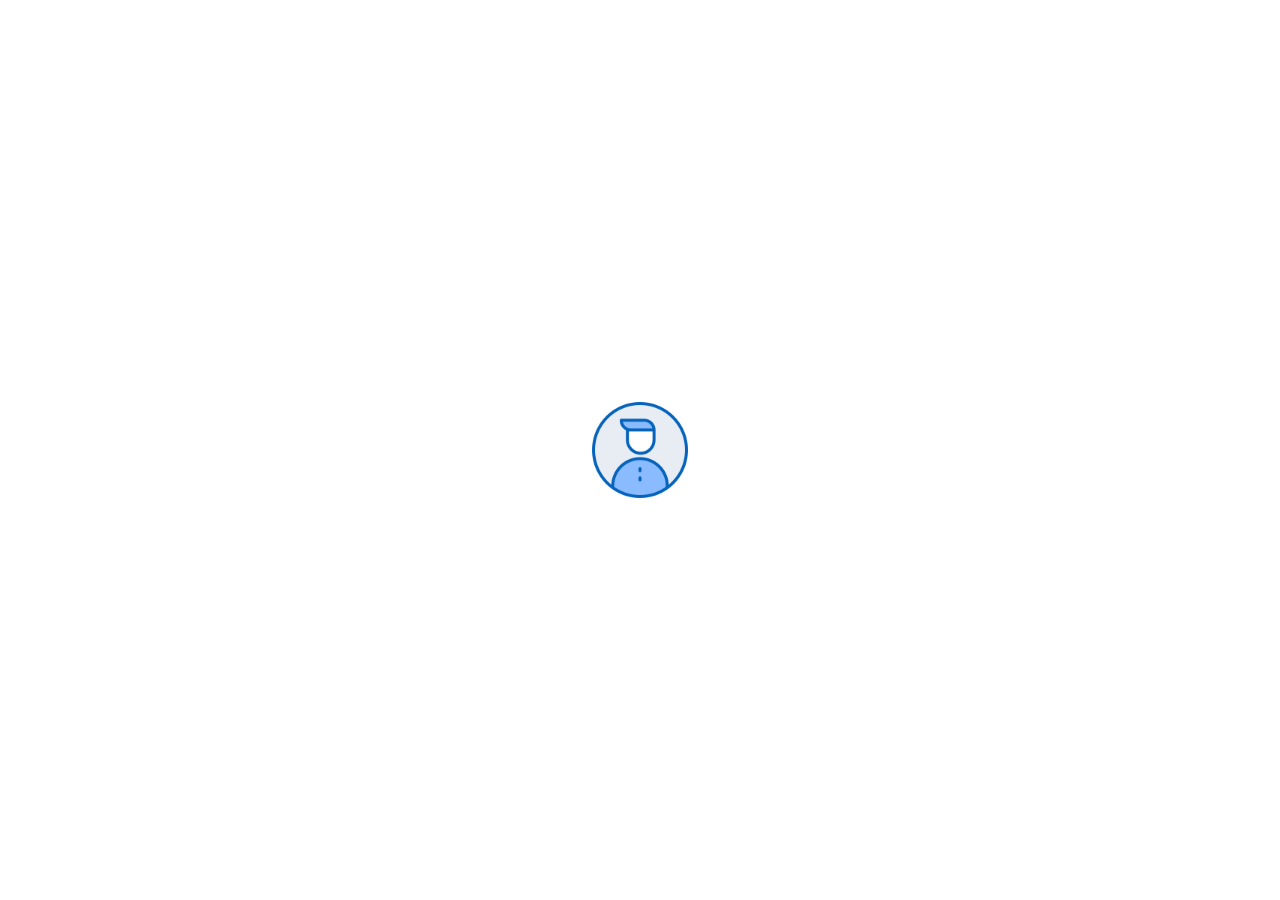
<file: index.html>
<!DOCTYPE html>
<html lang="en">
<head>
    <meta charset="UTF-8">
    <meta name="viewport" content="width=device-width, initial-scale=1.0">
    <link href="assets/img/favicon.png" rel="icon">
    <link href="assets/img/apple-touch-icon.png" rel="apple-touch-icon">
    <title>Ashutosh Bhattarai</title>
    <style>
        body, html {
            margin: 0;
            padding: 0;
            font-family: 'Poppins', sans-serif;
            background-color: #ffffff;
            height: 100%;
            overflow-x: hidden;
        }

        /* Intro Heartbeat and Expanding Circle Animation */
        .intro {
            display: flex;
            justify-content: center;
            align-items: center;
            background-color: #ffffff;
            color: white;
            height: 100vh;
            width: 100%;
            position: fixed;
            top: 0;
            left: 0;
            z-index: 100;
            font-size: 48px;
            opacity: 1;
            animation: fadeOut 1s 3s forwards;
        }

        .intro .heart {
            z-index: 101;
            animation: heartbeat 1s ease-in-out infinite;
            position: relative;
            width: 96px;
            height: 96px;
        }

        .intro .heart img {
            width: 100%;
            height: 100%;
            object-fit: contain;
        }

        @keyframes heartbeat {
            0%, 100% {
                transform: scale(0.8);
            }
            25% {
                transform: scale(1.3);
            }
            60% {
                transform: scale(1);
            }
            80% {
                transform: scale(1.3);
            }
        }

        @keyframes fadeOut {
            to {
                opacity: 0;
                visibility: hidden;
            }
        }

        .circle {
            position: absolute;
            border: 4px solid #0563bb;
            border-radius: 50%;
            animation: expandWobble 6s ease-in-out forwards;
            transform-origin: center;
            opacity: 1;
        }

        .circle:first-child {
            width: 96px;
            height: 96px;
            animation-delay: 0s;
        }

        .circle:last-child {
            width: 80px;
            height: 80px;
            animation-delay: 0.5s;
        }

        @keyframes expandWobble {
            0% {
                transform: scale(1);
                opacity: 1;
            }
            25% {
                transform: scale(10) rotate(3deg);
                opacity: 0.9;
            }
            50% {
                transform: scale(25) rotate(-3deg);
                opacity: 0.7;
            }
            75% {
                transform: scale(40) rotate(2deg);
                opacity: 0.5;
            }
            100% {
                transform: scale(55) rotate(0deg);
                opacity: 0;
            }
        }
    </style>
</head>
<body>

    <!-- Intro Section with Heartbeat and Expanding Circle -->
    <div class="intro">
        <div class="heart"><img src="assets/img/profile.png"></div>
        <div class="circle"></div>
        <div class="circle"></div>
    </div>

    <script>
        // Redirect to home.html after the animation is done
        setTimeout(() => {
            window.location.href = 'home.html';
        }, 5000); // Redirect after 5 seconds (match with the animation duration)
    </script>
</body>
</html>
</file>
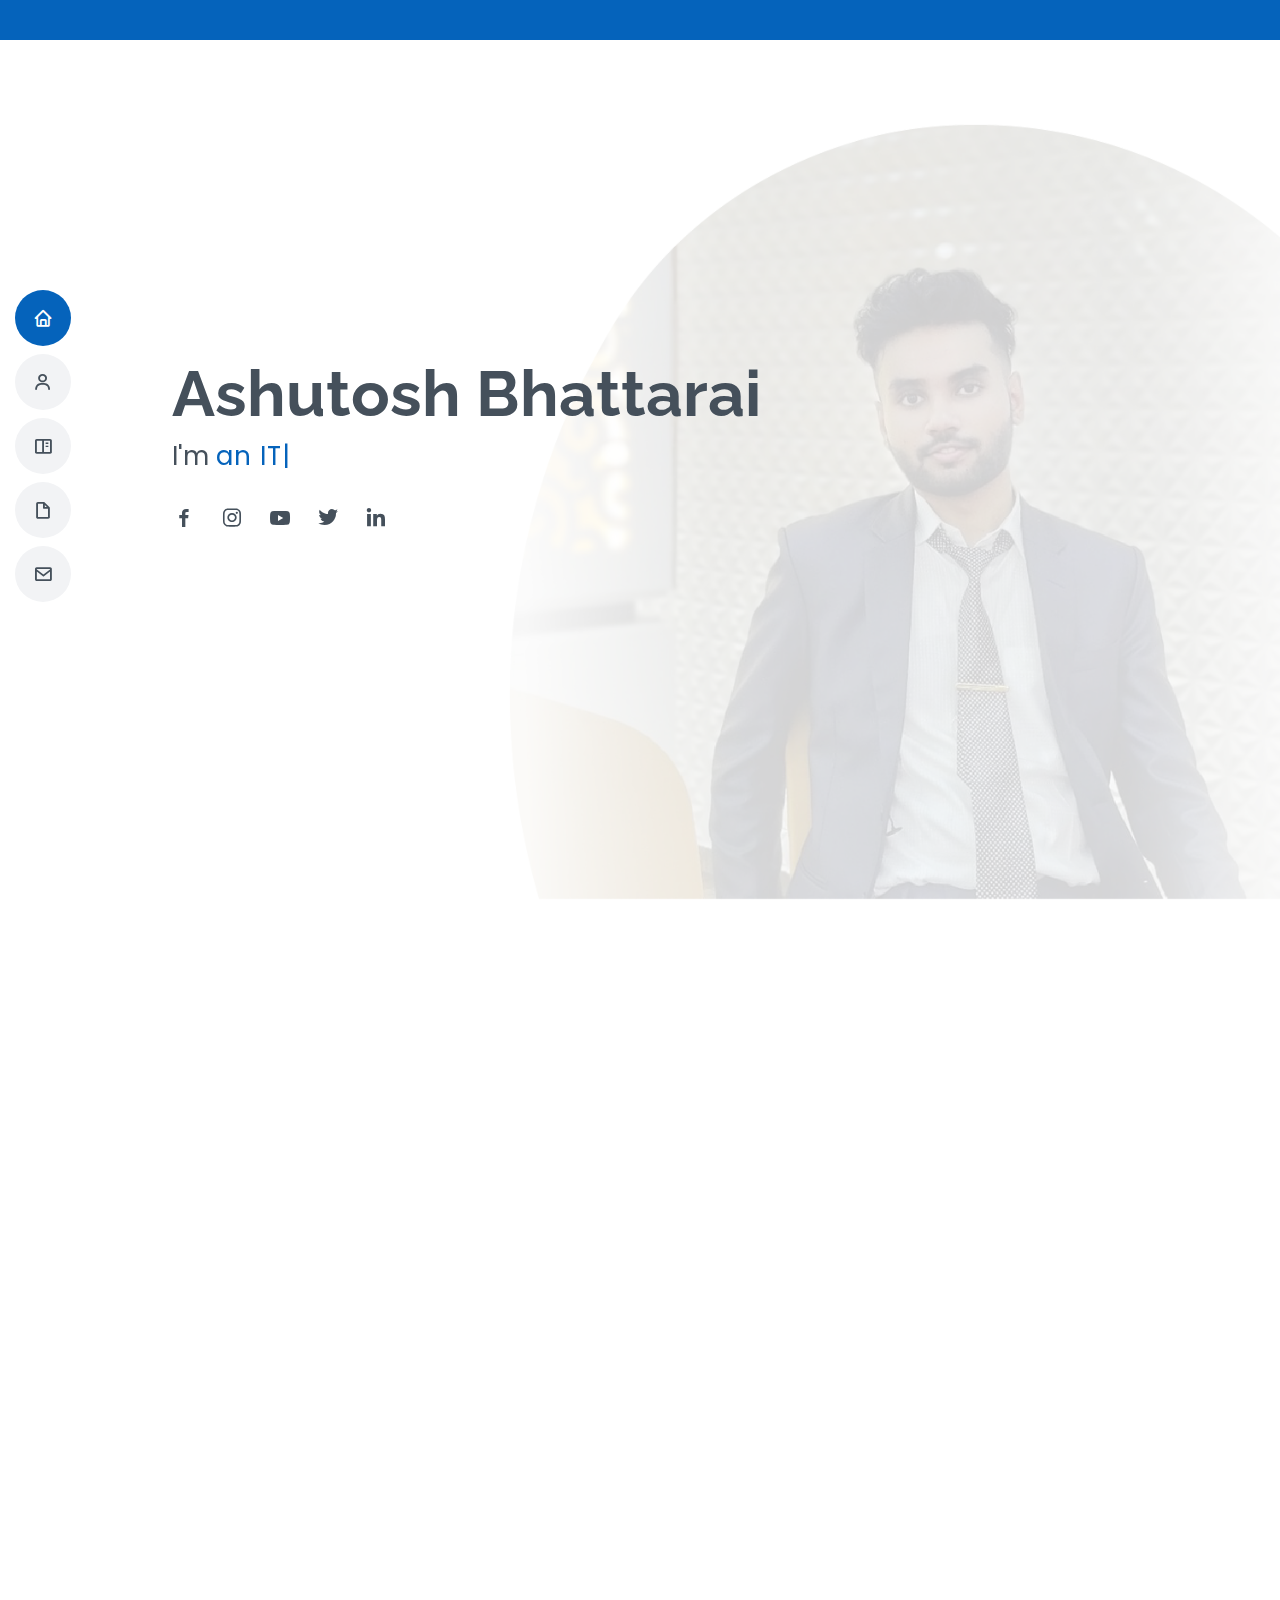
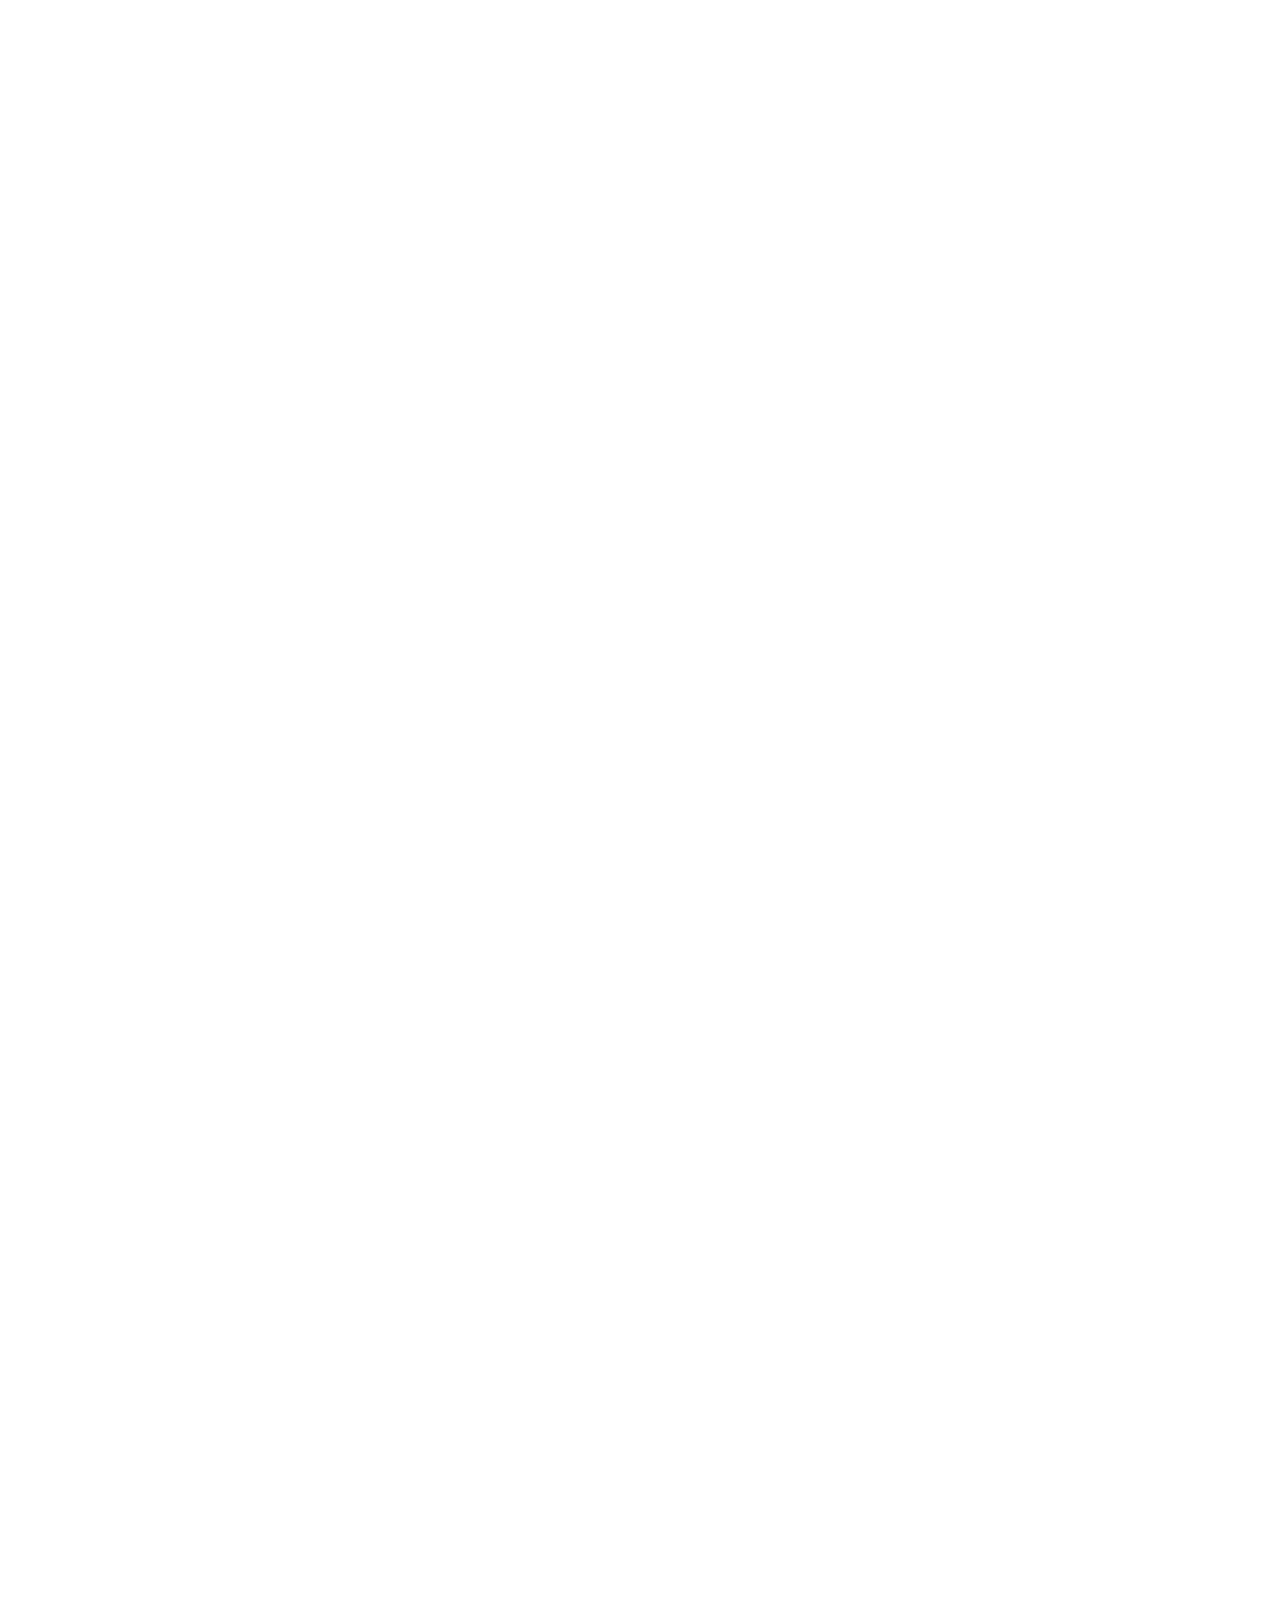
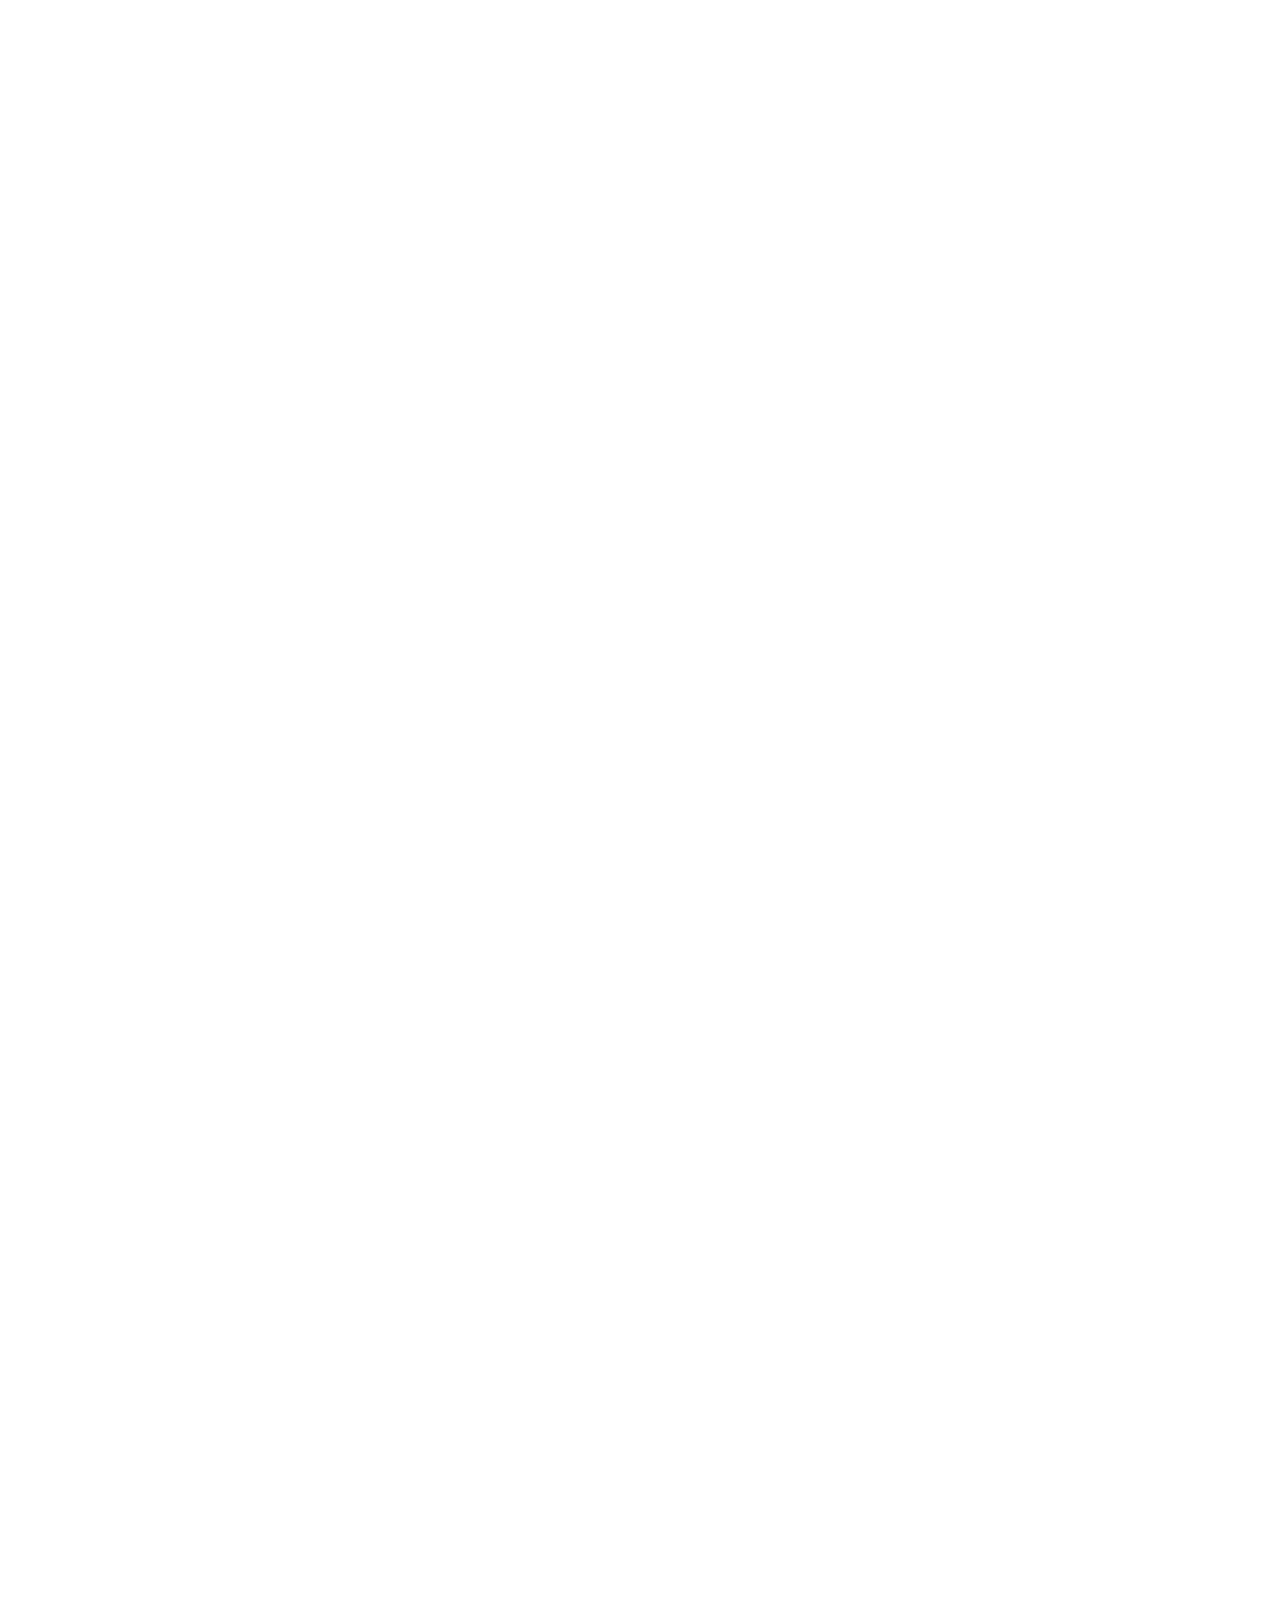
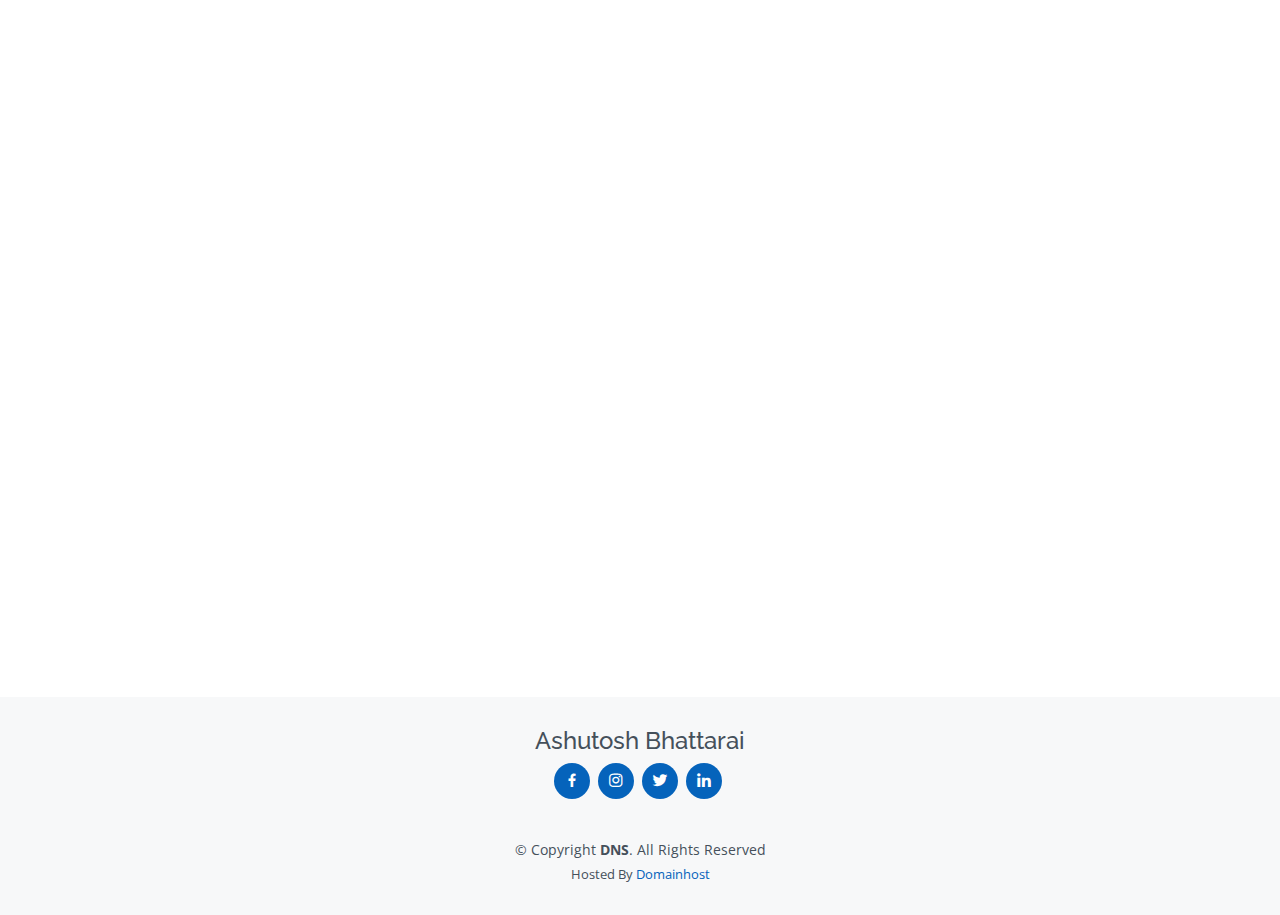
<file: home.html>
<!DOCTYPE html>
<html lang="en">

<head>

  <meta charset="utf-8">
  <meta content="width=device-width, initial-scale=1.0" name="viewport">

  <title>Portfolio</title>
  <meta content="" name="description">
  <meta content="" name="keywords">

  <!-- Favicons -->
  <link href="assets/img/favicon.png" rel="icon">
  <link href="assets/img/apple-touch-icon.png" rel="apple-touch-icon">

  <!-- Google Fonts -->
  <link href="https://fonts.googleapis.com/css?family=Open+Sans:300,300i,400,400i,600,600i,700,700i|Raleway:300,300i,400,400i,500,500i,600,600i,700,700i|Poppins:300,300i,400,400i,500,500i,600,600i,700,700i" rel="stylesheet">

  <!-- Vendor CSS Files -->
  <link href="assets/vendor/aos/aos.css" rel="stylesheet">
  <link href="assets/vendor/bootstrap/css/bootstrap.min.css" rel="stylesheet">
  <link href="assets/vendor/bootstrap-icons/bootstrap-icons.css" rel="stylesheet">
  <link href="assets/vendor/boxicons/css/boxicons.min.css" rel="stylesheet">
  <link href="assets/vendor/glightbox/css/glightbox.min.css" rel="stylesheet">
  <link href="assets/vendor/swiper/swiper-bundle.min.css" rel="stylesheet">

  <!-- Template Main CSS File -->
  <link href="assets/css/style.css" rel="stylesheet">

  <!-- =======================================================
  * Template Name: MyResume
  * Template URL: https://bootstrapmade.com/free-html-bootstrap-template-my-resume/
  * Updated: Mar 17 2024 with Bootstrap v5.3.3
  * Author: BootstrapMade.com
  * License: https://bootstrapmade.com/license/
  ======================================================== -->
</head>
<body>
<div style="height: 40px; background-color: #0563bb; position: fixed; top: 0; left: 0; right: 0; z-index: 1000;">
<div id="fade-text" style="position: fixed; left: 10px; top: 15px; font-size: 8px; color: #ffffff; transition: opacity 1s;"></div>
</div>

  <!-- ======= Mobile nav toggle button ======= -->
  <!-- <button type="button" class="mobile-nav-toggle d-xl-none"><i class="bi bi-list mobile-nav-toggle"></i></button> -->
  <i class="bi bi-list mobile-nav-toggle d-lg-none" style="color: #0563bb;"></i>

<script>
    const navToggle = document.querySelector('.mobile-nav-toggle');

    window.addEventListener('scroll', function() {
        navToggle.style.transform = `rotate(${window.scrollY / 10}deg)`;
    });

    navToggle.addEventListener('click', function() {
        navToggle.style.transform = 'rotate(0deg)';
    });
</script>

  <!-- ======= Header ======= -->
  <header id="header" class="d-flex flex-column justify-content-center">

    <nav id="navbar" class="navbar nav-menu">
      <ul>
        <li><a href="#hero" class="nav-link scrollto active"><i class="bx bx-home"></i> <span>Home</span></a></li>
        <li><a href="#about" class="nav-link scrollto"><i class="bx bx-user"></i> <span>About</span></a></li>
        <li><a href="#portfolio" class="nav-link scrollto"><i class="bx bx-book-content"></i> <span>Portfolio</span></a></li>
        <li><a href="#resume" class="nav-link scrollto"><i class="bx bx-file-blank"></i> <span>Resume</span></a></li>
        <li><a href="#contact" class="nav-link scrollto"><i class="bx bx-envelope"></i> <span>Contact</span></a></li>
      </ul>
    </nav><!-- .nav-menu -->
    </header><!-- End Header -->

  <!-- ======= Hero Section ======= -->
  <section id="hero" class="d-flex flex-column justify-content-center">
    <div class="container" data-aos="zoom-in" data-aos-delay="100">
      <h1>Ashutosh Bhattarai</h1>
      <p>I'm <span class="typed" data-typed-items="an IT Graduate, a Frontend developer, an Interactive Media Designer"></span></p>
      <div class="social-links">
        <a href="#" class="facebook"><i class="bx bxl-facebook"></i></a>
        <a href="#" class="instagram"><i class="bx bxl-instagram"></i></a>
        <a href="#" class="youtube"><i class="bx bxl-youtube"></i></a>
        <a href="#" class="twitter"><i class="bx bxl-twitter"></i></a>
        <a href="#" class="linkedin"><i class="bx bxl-linkedin"></i></a>
        
      </div>
    </div>
 </section><!-- End Hero -->

  <main id="main">

    <!-- ======= About Section ======= -->
    <section id="about" class="about">
      <div class="container" data-aos="fade-up">

        <div class="section-title">
          <h2>About</h2>
 <div align=centre>
            <h3> Design | Front End | UI/UX </h3>
           
          <p align=justify style="max-width: 700px; margin: 0 auto;">I am Ashutosh, an Interactive Multimedia/Web Designer specializing in Frontend development, UI/UX and Graphic Design. I’m passionate about blending Multimedia and Web Technologies with my AudioVisual expertise to craft seamless and intuitive digital solutions that leave a lasting impact. With a strong foundation in IT, I approach each project with both technical precision and a creative mindset, ensuring every experience is not only functional but engaging.</p>
          <br><br><div align=center><button style="background-color: #0563bb; color: white; border: none; padding: 5px 10px; font-size: 14px; font-weight: 600; border-radius: 10px; display: flex; align-items: center; gap: 8px; cursor: pointer; transition: all 0.3s ease; box-shadow: 0 4px 8px rgba(0, 0, 0, 0.1); text-decoration: none;" 
        onmouseover="this.style.backgroundColor='#0674e5'; this.style.boxShadow='0 6px 12px rgba(0, 0, 0, 0.15)';" 
        onmouseout="this.style.backgroundColor='#0563bb'; this.style.boxShadow='0 4px 8px rgba(0, 0, 0, 0.1)';" 
        onclick="window.location.href='skills.html';">
    Skills │ Tech Stack
    <i class="bi bi-arrow-right-circle" style="font-size: 20px; font-weight: bold;"></i>
</button>
</div>
              </div>
              </div>
    </section><!-- End About Section -->

    <!-- ======= Portfolio Section ======= -->
    <section id="portfolio" class="portfolio section-bg">
      <div class="container" data-aos="fade-up">

        <div class="section-title">
          <h2>Portfolio</h2>
<div style="display: inline-block; padding: 2px; border: 2px solid #1e3a8a; border-radius: 10px; background-color: white; font-size: 12px; text-align: center; width: auto; max-width: 100%; box-sizing: border-box; line-height: 1.4;">
    <a href="#portfolio" style="display: inline-block; padding: 2px 6px; text-decoration: none; color: #000000; border-right: 2px solid #1e3a8a; border-radius: 10px 0 0 10px; transition: background-color 0.3s ease, transform 0.3s ease, color 0.3s ease; white-space: nowrap; line-height: 1.4;"
       onmouseover="this.style.backgroundColor='#1e3a8a'; this.style.color='#ffffff'; this.querySelector('i').style.color='#ffffff'; this.style.transform='scale(1.05)';" 
       onmouseout="this.style.backgroundColor='white'; this.style.color='#000000'; this.querySelector('i').style.color='#3a6eb1'; this.style.transform='scale(1)';">
        <i class="bx bx-plus" style="color: #3a6eb1; font-size: 17px; vertical-align: middle;"></i>&nbsp; Expands The Project &nbsp;
    </a>
    <a href="portfolio-details.html" style="display: inline-block; padding: 2px 6px; text-decoration: none; color: #000000; border-radius: 0 10px 10px 0; transition: background-color 0.3s ease, transform 0.3s ease, color 0.3s ease; white-space: nowrap; line-height: 1.4;"
       onmouseover="this.style.backgroundColor='#1e3a8a'; this.style.color='#ffffff'; this.querySelector('i').style.color='#ffffff'; this.style.transform='scale(1.05)';" 
       onmouseout="this.style.backgroundColor='white'; this.style.color='#000000'; this.querySelector('i').style.color='#3a6eb1'; this.style.transform='scale(1)';">
        <i class="bx bx-link" style="color: #3a6eb1; font-size: 17px; vertical-align: middle;"></i>&nbsp; Open Design Process
    </a>
</div>
</div>

      <div class="row">
  <div class="col-lg-12 d-flex justify-content-center" data-aos="fade-up" data-aos-delay="100">
    <ul id="portfolio-flters">
      <li data-filter="*" class="filter-active">All</li>
      <li data-filter=".filter-app">Logos</li>
      <li data-filter=".filter-card">Flyers</li>
      <li data-filter=".filter-web">Brand</li>
    </ul>
  </div>
</div>

<div class="row portfolio-container" data-aos="fade-up" data-aos-delay="200">

  <div class="col-lg-4 col-md-6 portfolio-item filter-app">
    <div class="portfolio-wrap">
      <img src="assets/img/portfolio/portfolio-1.jpg" class="img-fluid" alt="">
      <div class="portfolio-info">
        <h4>Himalayan Horizon</h4>
        <p>Logo</p>
        <div class="portfolio-links">
          <a href="assets/img/portfolio/portfolio-1.jpg" data-gallery="portfolioGallery" class="portfolio-lightbox" title="A visually captive logo for Himalayan Horizon "><i class="bx bx-plus"></i></a>
          <a href="portfolio-details.html?id=1" class="portfolio-details-lightbox" data-glightbox="type: external" title="Portfolio Details"><i class="bx bx-link"></i></a>
        </div>
      </div>
    </div>
  </div>

  <div class="col-lg-4 col-md-6 portfolio-item filter-web">
    <div class="portfolio-wrap">
      <img src="assets/img/portfolio/portfolio-2.jpg" class="img-fluid" alt="">
      <div class="portfolio-info">
        <h4>WSPG Identity</h4>
        <p>Cover</p>
        <div class="portfolio-links">
          <a href="assets/img/portfolio/portfolio-2.jpg" data-gallery="portfolioGallery" class="portfolio-lightbox" title="Official Identity Cover for WSPG"><i class="bx bx-plus"></i></a>
          <a href="portfolio-details.html?id=2" class="portfolio-details-lightbox" data-glightbox="type: external" title="Portfolio Details"><i class="bx bx-link"></i></a>
        </div>
      </div>
    </div>
  </div>

  <div class="col-lg-4 col-md-6 portfolio-item filter-app">
    <div class="portfolio-wrap">
      <img src="assets/img/portfolio/portfolio-3.png" class="img-fluid" alt="">
      <div class="portfolio-info">
        <h4>WSPG Tote Bag</h4>
        <p>Brand Identity</p>
        <div class="portfolio-links">
          <a href="assets/img/portfolio/portfolio-3.png" data-gallery="portfolioGallery" class="portfolio-lightbox" title="Tote Branding"><i class="bx bx-plus"></i></a>
          <a href="portfolio-details.html?id=3" class="portfolio-details-lightbox" data-glightbox="type: external" title="Portfolio Details"><i class="bx bx-link"></i></a>
        </div>
      </div>
    </div>
  </div>

  <div class="col-lg-4 col-md-6 portfolio-item filter-card">
    <div class="portfolio-wrap">
      <img src="assets/img/portfolio/portfolio-4.jpg" class="img-fluid" alt="">
      <div class="portfolio-info">
        <h4>Official Logo</h4>
        <p>WSPG</p>
        <div class="portfolio-links">
          <a href="assets/img/portfolio/portfolio-4.jpg" data-gallery="portfolioGallery" class="portfolio-lightbox" title="Digital rebuilding of WSPG Logo."><i class="bx bx-plus"></i></a>
          <a href="portfolio-details.html?id=4" class="portfolio-details-lightbox" data-glightbox="type: external" title="Portfolio Details"><i class="bx bx-link"></i></a>
        </div>
      </div>
    </div>
  </div>

  <div class="col-lg-4 col-md-6 portfolio-item filter-web">
    <div class="portfolio-wrap">
      <img src="assets/img/portfolio/portfolio-5.jpg" class="img-fluid" alt="">
      <div class="portfolio-info">
        <h4>General</h4>
        <p>3D Modeling</p>
        <div class="portfolio-links">
          <a href="assets/img/portfolio/portfolio-5.jpg" data-gallery="portfolioGallery" class="portfolio-lightbox" title="3D hardsurface modeling/texturing"><i class="bx bx-plus"></i></a>
          <a href="portfolio-details.html?id=5" class="portfolio-details-lightbox" data-glightbox="type: external" title="Portfolio Details"><i class="bx bx-link"></i></a>
        </div>
      </div>
    </div>
  </div>

  <div class="col-lg-4 col-md-6 portfolio-item filter-app">
    <div class="portfolio-wrap">
      <img src="assets/img/portfolio/portfolio-6.jpg" class="img-fluid" alt="">
      <div class="portfolio-info">
        <h4>Visual Identity Sample</h4>
        <p>Puja Samagri Retail</p>
        <div class="portfolio-links">
          <a href="assets/img/portfolio/portfolio-6.jpg" data-gallery="portfolioGallery" class="portfolio-lightbox" title="Visual Identity Sample for Puja Samagri retail shop"><i class="bx bx-plus"></i></a>
          <a href="portfolio-details.html?id=6" class="portfolio-details-lightbox" data-glightbox="type: external" title="Portfolio Details"><i class="bx bx-link"></i></a>
        </div>
      </div>
    </div>
  </div>

  <div class="col-lg-4 col-md-6 portfolio-item filter-card">
    <div class="portfolio-wrap">
      <img src="assets/img/portfolio/portfolio-7.jpg" class="img-fluid" alt="">
      <div class="portfolio-info">
        <h4>WSPG</h4>
        <p>T-shirt Print Design</p>
        <div class="portfolio-links">
          <a href="assets/img/portfolio/portfolio-7.jpg" data-gallery="portfolioGallery" class="portfolio-lightbox" title="White T-shirt with WSPG Branding"><i class="bx bx-plus"></i></a>
          <a href="portfolio-details.html" class="portfolio-details-lightbox" data-glightbox="type: external" title="Portfolio Details"><i class="bx bx-link"></i></a>
        </div>
      </div>
    </div>
  </div>

  <div class="col-lg-4 col-md-6 portfolio-item filter-card">
    <div class="portfolio-wrap">
      <img src="assets/img/portfolio/portfolio-8.jpg" class="img-fluid" alt="">
      <div class="portfolio-info">
        <h4>Herbals Sanepa</h4>
        <p>Brand Identity for Store</p>
        <div class="portfolio-links">
          <a href="assets/img/portfolio/portfolio-8.jpg" data-gallery="portfolioGallery" class="portfolio-lightbox" title="Brand Identity for a Herbal Products store"><i class="bx bx-plus"></i></a>
          <a href="portfolio-details.html" class="portfolio-details-lightbox" data-glightbox="type: external" title="Portfolio Details"><i class="bx bx-link"></i></a>
        </div>
      </div>
    </div>
  </div>

  <div class="col-lg-4 col-md-6 portfolio-item filter-web">
    <div class="portfolio-wrap">
      <img src="assets/img/portfolio/portfolio-9.jpg" class="img-fluid" alt="">
      <div class="portfolio-info">
        <h4>Hamro Fancy store</h4>
        <p>Logo Printed Design Sample</p>
        <div class="portfolio-links">
          <a href="assets/img/portfolio/portfolio-9.jpg" data-gallery="portfolioGallery" class="portfolio-lightbox" title="Minimalistic logo mockup for a clothing store."><i class="bx bx-plus"></i></a>
          <a href="portfolio-details.html" class="portfolio-details-lightbox" data-glightbox="type: external" title="Portfolio Details"><i class="bx bx-link"></i></a>
        </div>
      </div>
    </div>
  </div>

  <div class="col-lg-4 col-md-6 portfolio-item filter-web">
    <div class="portfolio-wrap">
      <img src="assets/img/portfolio/portfolio-10.jpg" class="img-fluid" alt="">
      <div class="portfolio-info">
        <h4>Herbal Sanepa</h4>
        <p>3D Logo Design</p>
        <div class="portfolio-links">
          <a href="assets/img/portfolio/portfolio-10.jpg" data-gallery="portfolioGallery" class="portfolio-lightbox" title="Visual Identity for herbal store"><i class="bx bx-plus"></i></a>
          <a href="portfolio-details.html" class="portfolio-details-lightbox" data-glightbox="type: external" title="Portfolio Details"><i class="bx bx-link"></i></a>
        </div>
      </div>
    </div>
  </div>

  <div class="col-lg-4 col-md-6 portfolio-item filter-web">
    <div class="portfolio-wrap">
      <img src="assets/img/portfolio/portfolio-11.jpg" class="img-fluid" alt="">
      <div class="portfolio-info">
        <h4>Visual Identity for food and logistics website</h4>
        <p>UI Frontend Design</p>
        <div class="portfolio-links">
          <a href="assets/img/portfolio/portfolio-11.jpg" data-gallery="portfolioGallery" class="portfolio-lightbox" title="Web and Visual Identity for food platform"><i class="bx bx-plus"></i></a>
          <a href="portfolio-details.html" class="portfolio-details-lightbox" data-glightbox="type: external" title="Portfolio Details"><i class="bx bx-link"></i></a>
        </div>
      </div>
    </div>
  </div>

  <div class="col-lg-4 col-md-6 portfolio-item filter-web">
    <div class="portfolio-wrap">
      <img src="assets/img/portfolio/portfolio-12.jpg" class="img-fluid" alt="">
      <div class="portfolio-info">
        <h4>Arunima Tea</h4>
        <p>3D Logo Visualization</p>
        <div class="portfolio-links">
          <a href="assets/img/portfolio/portfolio-12.jpg" data-gallery="portfolioGallery" class="portfolio-lightbox" title="3D Brand Identity Visualization "><i class="bx bx-plus"></i></a>
          <a href="portfolio-details.html" class="portfolio-details-lightbox" data-glightbox="type: external" title="Portfolio Details"><i class="bx bx-link"></i></a>
        </div>
      </div>
    </div>
  </div>

  <div class="col-lg-4 col-md-6 portfolio-item filter-web">
    <div class="portfolio-wrap">
      <img src="assets/img/portfolio/portfolio-13.png" class="img-fluid" alt="">
      <div class="portfolio-info">
        <h4>RockPolitics</h4>
        <p>Web Development</p>
        <div class="portfolio-links">
          <a href="assets/img/portfolio/portfolio-13.png" data-gallery="portfolioGallery" class="portfolio-lightbox" title="Fully furnished Responsive website development with CSS/NODEJS/HTML/ANGULAR"><i class="bx bx-plus"></i></a>
          <a href="portfolio-details.html" class="portfolio-details-lightbox" data-glightbox="type: external" title="Portfolio Details"><i class="bx bx-link"></i></a>
        </div>
      </div>
    </div>
  </div>

  <div class="col-lg-4 col-md-6 portfolio-item filter-web">
    <div class="portfolio-wrap">
      <img src="assets/img/portfolio/portfolio-14.jpg" class="img-fluid" alt="">
      <div class="portfolio-info">
        <h4>Work Website</h4>
        <p>Responsive Website development</p>
        <div class="portfolio-links">
          <a href="assets/img/portfolio/portfolio-14.jpg" data-gallery="portfolioGallery" class="portfolio-lightbox" title="Screen Capture of Responsive Personal Work website developed at TCMIT with utmost precision using CSS/JS/HTML/NODEJS/ANGULAR/.NET(dot)"><i class="bx bx-plus"></i></a>
          <a href="portfolio-details.html" class="portfolio-details-lightbox" data-glightbox="type: external" title="Portfolio Details"><i class="bx bx-link"></i></a>
        </div>
      </div>
    </div>
  </div>

  <div class="col-lg-4 col-md-6 portfolio-item filter-web">
    <div class="portfolio-wrap">
      <img src="assets/img/portfolio/portfolio-15.jpg" class="img-fluid" alt="">
      <div class="portfolio-info">
        <h4>Work Website Screen Capture</h4>
        <p>Frontend Web design</p>
        <div class="portfolio-links">
          <a href="assets/img/portfolio/portfolio-15.jpg" data-gallery="portfolioGallery" class="portfolio-lightbox" title="Responsive Personal Work Website TCMIT Project - CSS/JS/HTML/NODEJS/ANGULAR/.NET(dot)"><i class="bx bx-plus"></i></a>
          <a href="portfolio-details.html" class="portfolio-details-lightbox" data-glightbox="type: external" title="Portfolio Details"><i class="bx bx-link"></i></a>
        </div>
      </div>
    </div>
  </div>

 <div class="col-lg-4 col-md-6 portfolio-item filter-web">
    <div class="portfolio-wrap">
      <img src="assets/img/portfolio/portfolio-16.jpg" class="img-fluid" alt="">
      <div class="portfolio-info">
        <h4>Work Website Screen Capture</h4>
        <p>Frontend Web design</p>
        <div class="portfolio-links">
          <a href="assets/img/portfolio/portfolio-16.jpg" data-gallery="portfolioGallery" class="portfolio-lightbox" title="Responsive Personal Work Website TCMIT Project - CSS/JS/HTML/NODEJS/ANGULAR/.NET(dot)"><i class="bx bx-plus"></i></a>
          <a href="portfolio-details.html" class="portfolio-details-lightbox" data-glightbox="type: external" title="Portfolio Details"><i class="bx bx-link"></i></a>
        </div>
      </div>
    </div>
  </div>
  
</div>
</section><!-- End Portfolio Section -->

 <!-- ======= Resume Section ======= -->
    <section id="resume" class="resume">
      <div class="container" data-aos="fade-up">

        <div class="section-title">
          <h2>Resume</h2>
          </div>

        <div class="row">
          <div class="col-lg-6">
            <h3 class="resume-title">Education</h3>
            <div class="resume-item">
              <h4>Bachelors in Information Technology</h4>
              <h5>2019 - 2023</h5>
              <p><em>Lincoln University College<br>TCMIT Chabahil</em></p>
               </div>
            <div class="resume-item">
              <h4>+2 Science (NEB)</h4>
              <h5>2016-2018</h5>
              <p><em>Trinity International College<br>Dillibazar,Kathmandu</em></p>
            </div>
<div class="resume-item">
              <h4>SLC (NEB)</h4>
              <h5>2016</h5>
              <p><em>Occidental Public School<br>Anamnagar,Kathmandu</em></p>
            </div>
          </div>
          <div class="col-lg-6">
            <h3 class="resume-title">Professional Experience</h3>
            <div class="resume-item">
              <h4>Frontend/Website Design</h4>
              <h5>Early 2024 - 2024</h5>
              <p><em>The Counsellor Education Consultancy, Bagbazar</em></p>
              <ul>
                <li>Developed Logo and Website UI/UX</li>
                <li>Recommended branding guidelines</li>
                <li>Assisted in Ads, Content</li>
               </ul>
            </div>
            <div class="resume-item">
              <h4>Graphic Design /Frontend UI UX/(.net) Internship</h4>
              <h5>2022 - 2023</h5>
              <p><em>Texas Imaginology,Chabahil</em></p>
              <ul>
                <li>Developed logos infographics,and advertisements.</li>
                <li>Recommended and consulted with clients on the most appropriate graphic design</li>
                <li>Created multiple design presentations and proposals for clients.</li>
                <li>Managed 2 major projects or tasks at a given time while under pressure</li>
              </ul>
            </div>
            <div class="resume-item">
              <h4>Graphic Design specialist</h4>
              <h5>2019 - Early 2021 </h5>
              <p><em>WSPG,Gyaneshwor</em></p>
              <ul>
                <li>Lead in the design, development, and implementation of the graphic, layout, and production communication materials</li>
                <li>Supervise the assessment of all graphic materials in order to ensure quality and accuracy of the design</li>
                <li>Oversee the efficient use of production budget</li>
              </ul>
            </div>
          </div>
        </div>

      </div>
    </section><!-- End Resume Section -->

  <!-- ======= Contact Section ======= -->
    <section id="contact" class="contact">
      <div class="container" data-aos="fade-up">

        <div class="section-title">
          <h2>Contact</h2>
        </div>

        <div class="row mt-1">

          <div class="col-lg-4">
            <div class="info">
              <div class="address">
                <i class="bi bi-geo-alt"></i>
                <h4>Location:</h4>
                <p>Reliance Public School <br>Budhanilkantha 10, Kathmandu</p>
              </div>

              <div class="email">
                <i class="bi bi-envelope"></i>
                <h4>Email:</h4>
                <p>natsu.ashutosh@gmail.com</p>
              </div>

              <div class="phone">
                <i class="bi bi-phone"></i>
                <h4>Call:</h4>
                <p>+977-9860968188</p>
              </div>

            </div>

          </div>

         <div class="col-lg-8 mt-5 mt-lg-0">

            <form action="forms/contact.php" method="post" role="form" class="php-email-form">
              <div class="row">
                <div class="col-md-6 form-group">
                  <input type="text" name="name" class="form-control" id="name" placeholder="Your Name" required>
                </div>
                <div class="col-md-6 form-group mt-3 mt-md-0">
                  <input type="email" class="form-control" name="email" id="email" placeholder="Your Email" required>
                </div>
              </div>
              <div class="form-group mt-3">
                <input type="text" class="form-control" name="subject" id="subject" placeholder="Subject" required>
              </div>
              <div class="form-group mt-3">
                <textarea class="form-control" name="message" rows="5" placeholder="Message" required></textarea>
              </div>
              <div class="my-3">
                <div class="loading">Loading</div>
                <div class="error-message"></div>
                <div class="sent-message">Your message has been sent. Thank you!</div>
              </div>
              <div class="text-center"><button type="submit">Send Message</button></div>
            </form>

          </div>

        </div>

      </div>
    </section><!-- End Contact Section -->

  </main><!-- End #main -->

  <!-- ======= Footer ======= -->
  <footer id="footer">
    <div class="container">
      <h4>Ashutosh Bhattarai</h4>
      <div class="social-links">
        <a href="#" class="facebook"><i class="bx bxl-facebook"></i></a>
        <a href="#" class="instagram"><i class="bx bxl-instagram"></i></a>
        <a href="#" class="twitter"><i class="bx bxl-twitter"></i></a>
        <a href="#" class="linkedin"><i class="bx bxl-linkedin"></i></a>
      </div>
      <div class="copyright">
        &copy; Copyright <strong><span>DNS</span></strong>. All Rights Reserved
      </div>
      <div class="credits">
        Hosted By <a href="https://namecheap.com/">Domainhost</a>
      </div>
    </div>
  </footer><!-- End Footer -->

  <div id="preloader"></div>
  <a href="#" class="back-to-top d-flex align-items-center justify-content-center"><i class="bi bi-arrow-up-short"></i></a>

  <!-- Vendor JS Files -->
  <script src="assets/vendor/purecounter/purecounter_vanilla.js"></script>
  <script src="assets/vendor/aos/aos.js"></script>
  <script src="assets/vendor/bootstrap/js/bootstrap.bundle.min.js"></script>
  <script src="assets/vendor/glightbox/js/glightbox.min.js"></script>
  <script src="assets/vendor/isotope-layout/isotope.pkgd.min.js"></script>
  <script src="assets/vendor/swiper/swiper-bundle.min.js"></script>
  <script src="assets/vendor/typed.js/typed.umd.js"></script>
  <script src="assets/vendor/waypoints/noframework.waypoints.js"></script>
  <script src="assets/vendor/php-email-form/validate.js"></script>

  <!-- Template Main JS File -->
  <script src="assets/js/main.js"></script>
  <script src="assets/js/textfade.js"></script>
  <script src="assets/js/mlock.js"></script>
  

</body>

</html>
</file>
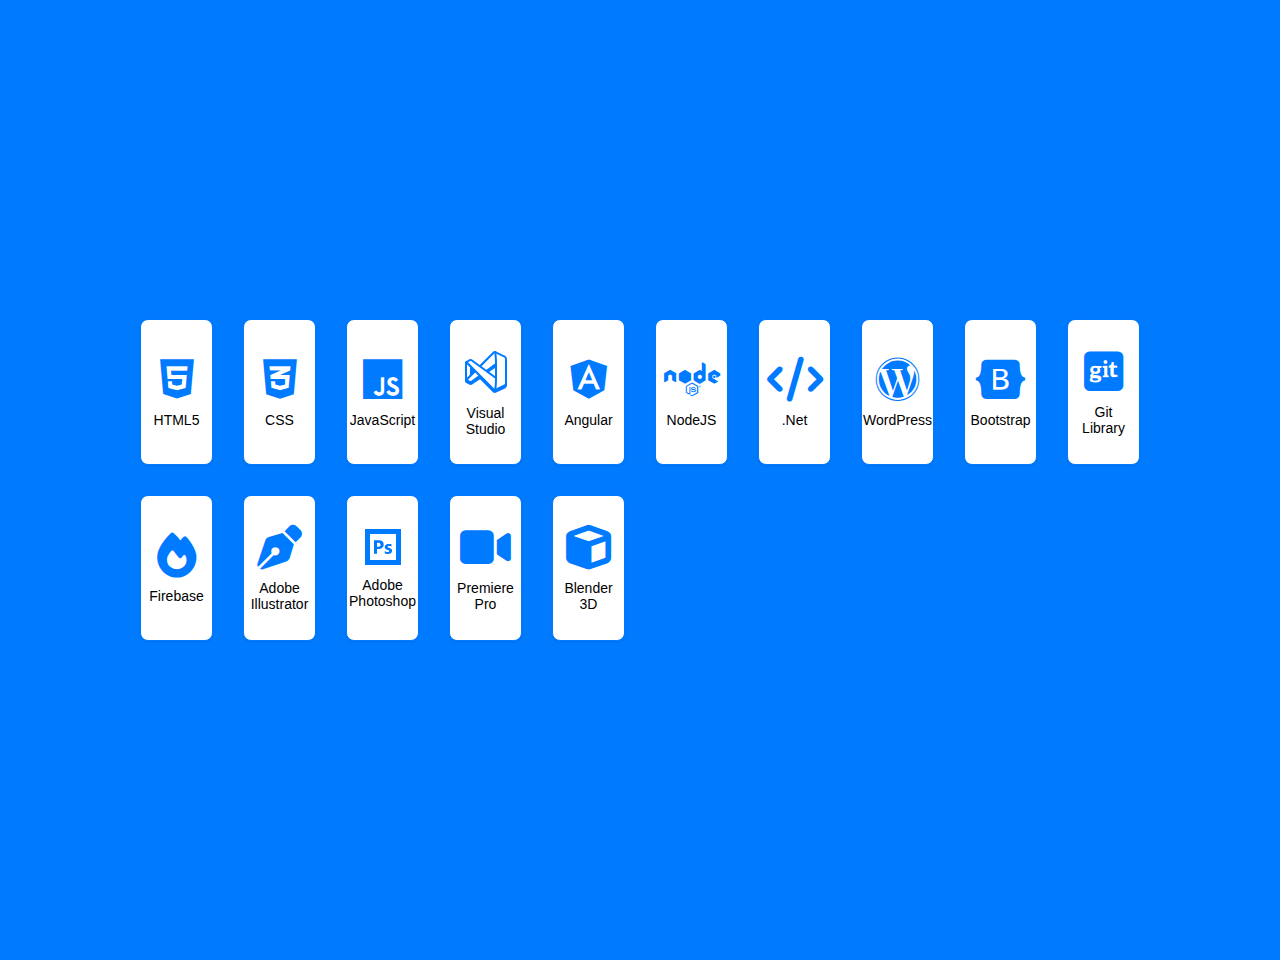
<file: skills.html>
<!DOCTYPE html>
<html lang="en">
<head>
  <meta charset="UTF-8">
  <meta name="viewport" content="width=device-width, initial-scale=1.0">
  <title>Skillset</title>

  <!-- Official Font Awesome CDN -->
  <link rel="stylesheet" href="https://cdnjs.cloudflare.com/ajax/libs/font-awesome/6.4.0/css/all.min.css">
  <style>
    body {
      font-family: -apple-system, BlinkMacSystemFont, 'Segoe UI', Roboto, Helvetica, Arial, sans-serif;
      background-color:#007aff;
      display: flex;
      justify-content: center;
      align-items: center;
      min-height: 100vh;
      margin: 30px;
      animation: fadeInTop 1.5s ease-out forwards;
    
    }

 @keyframes fadeInTop {
      0% {
        opacity: 0;
        transform: translateX(-20px);
      }
      100% {
        opacity: 1;
        transform: translateY(1px);
      }
    }

    ul {
      list-style: none;
      padding: 30px;
      display: grid;
      grid-template-columns: repeat(auto-fill, minmax(70px, 1fr));
      gap: 30px;
      max-width: 1000px;
      width: 100%;
      font-size: 14px;
    }
    li {
      display: flex;
      flex-direction: column;
      justify-content: center;
      align-items: center;
      padding: 20px;
      border: 1px solid #007aff;
      border-radius: 8px;
      background: #fff;
      box-shadow: 0 1px 2px rgba(0, 0, 0, 0.1);
      transition: all 0.4s ease-in-out;
      text-align: center;
      cursor: pointer;
      aspect-ratio: 1 / 2;
      box-sizing: border-box;
      user-select: none; /* Prevents text selection and typing cursor */
    }
    li span {
      margin-top: 10px;
    }
    li:hover, li:active { /* Hover effect now applies on mobile touch */
      background: #007aff;
      color: #fff;
      transform: translateY(-2px) scale(1.3); /* Restoring original scale value */
      box-shadow: 0 4px 8px rgba(0, 0, 0, 0.1);
    }
    .icon {
      color: #007aff;
      font-size: 45px;
      transition: color 0.5s, transform 0.5s;
    }
    li:hover .icon, li:active .icon {
      color: #fff;
      transform: scale(1.7); /* Restoring original icon scale value */
    }
  }
  </style>
</head>
<body>
  <ul>
    <li>
      <i class="fa-brands fa-html5 icon"></i>
      <span>HTML5</span>
    </li>
     <li>
      <i class="fa-brands fa-css3-alt icon"></i>
      <span>CSS</span>
    </li>
    <li>
      <i class="fa-brands fa-js icon"></i>
      <span>JavaScript</span>
    </li>
    <li>
     <img src=assets/img/vs.svg class="icon">
      <span>Visual Studio</span>
    </li>
    <li>
      <i class="fa-brands fa-angular icon"></i>
      <span>Angular</span>
    </li>
    <li>
    <i class="fa-brands fa-node icon"></i>
      <span>NodeJS</span>
    </li>
    <li>
      <i class="fa-solid fa-code icon"></i>
      <span>.Net</span>
    </li>
    <li>
      <i class="fa-brands fa-wordpress icon"></i>
      <span>WordPress</span>
    </li>
    <li>
      <i class="fa-brands fa-bootstrap icon"></i>
      <span>Bootstrap</span>
    </li>
    <li>
      <i class="fa-brands fa-square-git icon"></i>
      <span>Git Library</span>
    </li>
    <li>
      <i class="fa-solid fa-fire icon"></i>
      <span>Firebase</span>
    </li>
    <li>
      <i class="fa-solid fa-pen-nib icon"></i>
      <span>Adobe Illustrator</span>
    </li>
    <li>
      <img src=assets/img/aps.svg class="icon">
      <span>Adobe Photoshop</span>
    </li>
    <li>
      <i class="fa-solid fa-video icon"></i>
      <span>Premiere Pro</span>
    </li>
    <li>
      <i class="fa-solid fa-cube icon"></i>
      <span>Blender 3D</span>
    </li>
  </ul>
</body>
<script src=../assets/js/mlock.js></script>
</html>
</file>
<file: assets/css/style.css>
/**
* Template Name: MyResume
* Template URL: https://bootstrapmade.com/free-html-bootstrap-template-my-resume/
* Updated: Mar 17 2024 with Bootstrap v5.3.3
* Author: BootstrapMade.com
* License: https://bootstrapmade.com/license/
*/

/*--------------------------------------------------------------
# General
--------------------------------------------------------------*/
body {
  font-family: "Open Sans", sans-serif;
  color: #212529;
}

a {
  color: #0563bb;
  text-decoration: none;
}

a:hover {
  color: #067ded;
  text-decoration: none;
}

h1,
h2,
h3,
h4,
h5,
h6 {
  font-family: "Raleway", sans-serif;
 
    -webkit-user-select: none; /* For Safari and Chrome */
    -moz-user-select: none;    /* For Firefox */
    -ms-user-select: none;     /* For IE10+ */
     user-select: none;         /* Standard syntax */
}

/*--------------------------------------------------------------
# Back to top button
--------------------------------------------------------------*/
.back-to-top {
  position: fixed;
  visibility: hidden;
  opacity: 0;
  right: 15px;
  bottom: 15px;
  z-index: 996;
  background: #0563bb;
  width: 40px;
  height: 40px;
  border-radius: 50px;
  transition: all 0.4s;
}

.back-to-top i {
  font-size: 28px;
  color: #fff;
  line-height: 0;
}

.back-to-top:hover {
  background: #0678e3;
  color: #fff;
}

.back-to-top.active {
  visibility: visible;
  opacity: 1;
}

/*--------------------------------------------------------------
# Preloader
--------------------------------------------------------------*/
#preloader {
  position: fixed;
  top: 0;
  left: 0;
  right: 0;
  bottom: 0;
  z-index: 9999;
  overflow: hidden;
  background: #fff;
}

#preloader:before {
  content: "";
  position: fixed;
  top: calc(50% - 30px);
  left: calc(50% - 30px);
  border: 6px solid #0563bb;
  border-top-color: #fff;
  border-bottom-color: #fff;
  border-radius: 50%;
  width: 60px;
  height: 60px;
  animation: animate-preloader 1s linear infinite;
}

@keyframes animate-preloader {
  0% {
    transform: rotate(0deg);
  }

  100% {
    transform: rotate(360deg);
  }
}

/*--------------------------------------------------------------
# Disable aos animation delay on mobile devices
--------------------------------------------------------------*/
@media screen and (max-width: 768px) {
  [data-aos-delay] {
    transition-delay: 0s !important;
  }
}

/*--------------------------------------------------------------
# Header
--------------------------------------------------------------*/
#header {
  position: fixed;
  top: 0;
  left: 0;
  bottom: 0;
  z-index: 9997;
  transition: all 0.5s;
  padding: 15px;
  overflow-y: auto;
}

@media (max-width: 991px) {
  #header {
    width: 300px;
    background: #fff;
    border-right: 1px solid #e6e9ec;
    left: -300px;
  }
}

@media (min-width: 991px) {
  #main {
    margin-left: 100px;
  }
}

/*--------------------------------------------------------------
# Navigation Menu
--------------------------------------------------------------*/
/**
* Desktop Navigation 
*/
.nav-menu {
  padding: 0;
  display: block;
}

.nav-menu * {
  margin: 0;
  padding: 0;
  list-style: none;
}

.nav-menu>ul>li {
  position: relative;
  white-space: nowrap;
}

.nav-menu a,
.nav-menu a:focus {
  display: flex;
  align-items: center;
  color: #45505b;
  padding: 10px 18px;
  margin-bottom: 8px;
  transition: 0.3s;
  font-size: 15px;
  border-radius: 50px;
  background: #f2f3f5;
  height: 56px;
  width: 100%;
  overflow: hidden;
  transition: 0.3s;
}

.nav-menu a i,
.nav-menu a:focus i {
  font-size: 20px;
}

.nav-menu a span,
.nav-menu a:focus span {
  padding: 0 5px 0 7px;
  color: #45505b;
}

@media (min-width: 992px) {

  .nav-menu a,
  .nav-menu a:focus {
    width: 56px;
  }

  .nav-menu a span,
  .nav-menu a:focus span {
    display: none;
    color: #fff;
  }
}

.nav-menu a:hover,
.nav-menu .active,
.nav-menu .active:focus,
.nav-menu li:hover>a {
  color: #fff;
  background: #0563bb;
}

.nav-menu a:hover span,
.nav-menu .active span,
.nav-menu .active:focus span,
.nav-menu li:hover>a span {
  color: #fff;
}

.nav-menu a:hover,
.nav-menu li:hover>a {
  width: 100%;
  color: #fff;
}

.nav-menu a:hover span,
.nav-menu li:hover>a span {
  display: block;
}

/**
* Mobile Navigation 
*/
.mobile-nav-toggle {
  position: fixed;
  right: 10px;
  top: 10px;
  z-index: 9998;
  border: 0;
  background: white;
  font-size: 44px;
  transition: all 0.4s;
  outline: none !important;
  line-height: 0;
  cursor: pointer;
  border-radius: 50px;
  padding: 5px;
}

.mobile-nav-toggle i {
  color: #45505b;
}

.mobile-nav-active {
  overflow: hidden;
}

.mobile-nav-active #header {
  left: 0;
}

.mobile-nav-active .mobile-nav-toggle {
  color: #fff;
  background-color: #dde1e5;
}

/*--------------------------------------------------------------
# Hero Section
--------------------------------------------------------------*/
#hero {
  width: 100%;
  height: 100vh;
  background: url("../img/hero-bg.jpg") top right no-repeat;
  background-size: cover;
  position: relative;
}

@media (min-width: 992px) {
  #hero {
    padding-left: 160px;
  }
}

#hero:before {
  content: "";
  background: rgba(255, 255, 255, 0.8);
  position: absolute;
  bottom: 0;
  top: 0;
  left: 0;
  right: 0;
}

#hero h1 {
  margin: 0;
  font-size: 64px;
  font-weight: 700;
  line-height: 56px;
  color: #45505b;
}

#hero p {
  color: #45505b;
  margin: 15px 0 0 0;
  font-size: 26px;
  font-family: "Poppins", sans-serif;
}

#hero p span {
  color: #0563bb;
  letter-spacing: 1px;
}

#hero .social-links {
  margin-top: 30px;
}

#hero .social-links a {
  font-size: 24px;
  display: inline-block;
  color: #45505b;
  line-height: 1;
  margin-right: 20px;
  transition: 0.3s;
}

#hero .social-links a:hover {
  color: #0563bb;
}

@media (max-width: 992px) {
  #hero {
    text-align: center;
  }

  #hero h1 {
    font-size: 32px;
    line-height: 36px;
  }

  #hero p {
    margin-top: 10px;
    font-size: 20px;
    line-height: 24px;
  }
}

/*--------------------------------------------------------------
# Sections General
--------------------------------------------------------------*/
section {
  padding: 60px 0;
  overflow: hidden;
}

.section-title {
  text-align: center;
  padding-bottom: 30px;
}

.section-title h2 {
  font-size: 32px;
  font-weight: bold;
  text-transform: uppercase;
  margin-bottom: 20px;
  padding-bottom: 20px;
  position: relative;
  color: #45505b;
}

.section-title h2::before {
  content: "";
  position: absolute;
  display: block;
  width: 120px;
  height: 1px;
  background: #ddd;
  bottom: 1px;
  left: calc(50% - 60px);
}

.section-title h2::after {
  content: "";
  position: absolute;
  display: block;
  width: 40px;
  height: 3px;
  background: #0563bb;
  bottom: 0;
  left: calc(50% - 20px);
}

.section-title p {
  margin-bottom: 0;
}

/*--------------------------------------------------------------
# About
--------------------------------------------------------------*/
.about .content h3 {
  font-weight: 700;
  font-size: 26px;
  color: #728394;
}

.about .content ul {
  list-style: none;
  padding: 0;
}

.about .content ul li {
  margin-bottom: 0px;
  display: flex;
  align-items: center;
}

.about .content ul strong {
  margin-right: 10px;
}

.about .content ul i {
  font-size: 16px;
  margin-right: 5px;
  color: #0563bb;
  line-height: 0;
}

.about .content p:last-child {
  margin-bottom: 0;
}

/*--------------------------------------------------------------
# Resume
--------------------------------------------------------------*/
.resume .resume-title {
  font-size: 26px;
  font-weight: 700;
  margin-top: 20px;
  margin-bottom: 20px;
  color: #45505b;
}

.resume .resume-item {
  padding: 0 0 20px 20px;
  margin-top: -2px;
  border-left: 2px solid #0563bb;
  position: relative;
}

.resume .resume-item h4 {
  line-height: 18px;
  font-size: 18px;
  font-weight: 600;
  text-transform: uppercase;
  font-family: "Poppins", sans-serif;
  color: #0563bb;
  margin-bottom: 10px;
}

.resume .resume-item h5 {
  font-size: 16px;
  background: #f7f8f9;
  padding: 5px 15px;
  display: inline-block;
  font-weight: 600;
  margin-bottom: 10px;
}

.resume .resume-item ul {
  padding-left: 20px;
}

.resume .resume-item ul li {
  padding-bottom: 10px;
}

.resume .resume-item:last-child {
  padding-bottom: 0;
}

.resume .resume-item::before {
  content: "";
  position: absolute;
  width: 16px;
  height: 16px;
  border-radius: 50px;
  left: -9px;
  top: 0;
  background: #fff;
  border: 2px solid #0563bb;
}

/*--------------------------------------------------------------
# Portfolio
--------------------------------------------------------------*/
.portfolio .portfolio-item {
  margin-bottom: 30px;
}

.portfolio #portfolio-flters {
  padding: 0;
  margin: 0 auto 25px auto;
  list-style: none;
  text-align: center;
  background: #fff;
  border-radius: 50px;
  padding: 2px 15px;
}

.portfolio #portfolio-flters li {
  cursor: pointer;
  display: inline-block;
  padding: 10px 15px;
  font-size: 14px;
  font-weight: 600;
  line-height: 1;
  text-transform: uppercase;
  color: #272829;
  margin-bottom: 5px;
  transition: all 0.3s ease-in-out;
}

.portfolio #portfolio-flters li:hover,
.portfolio #portfolio-flters li.filter-active {
  color: #0563bb;
}

.portfolio #portfolio-flters li:last-child {
  margin-right: 0;
}

.portfolio .portfolio-wrap {
  transition: 0.3s;
  position: relative;
  overflow: hidden;
  z-index: 1;
  background: rgba(69, 80, 91, 0.8);
}

.portfolio .portfolio-wrap::before {
  content: "";
  background: rgba(255, 255, 255, 0.7);
  position: absolute;
  left: 30px;
  right: 30px;
  top: 30px;
  bottom: 30px;
  transition: all ease-in-out 0.3s;
  z-index: 2;
  opacity: 0;
}

.portfolio .portfolio-wrap .portfolio-info {
  opacity: 0;
  position: absolute;
  top: 0;
  left: 0;
  right: 0;
  bottom: 0;
  text-align: center;
  z-index: 3;
  transition: all ease-in-out 0.3s;
  display: flex;
  flex-direction: column;
  justify-content: center;
  align-items: center;
}

.portfolio .portfolio-wrap .portfolio-info::before {
  display: block;
  content: "";
  width: 48px;
  height: 48px;
  position: absolute;
  top: 35px;
  left: 35px;
  border-top: 3px solid #d7dce1;
  border-left: 3px solid #d7dce1;
  transition: all 0.5s ease 0s;
  z-index: 9994;
}

.portfolio .portfolio-wrap .portfolio-info::after {
  display: block;
  content: "";
  width: 48px;
  height: 48px;
  position: absolute;
  bottom: 35px;
  right: 35px;
  border-bottom: 3px solid #d7dce1;
  border-right: 3px solid #d7dce1;
  transition: all 0.5s ease 0s;
  z-index: 9994;
}

.portfolio .portfolio-wrap .portfolio-info h4 {
  font-size: 20px;
  color: #45505b;
  font-weight: 600;
}

.portfolio .portfolio-wrap .portfolio-info p {
  color: #45505b;
  font-size: 14px;
  text-transform: uppercase;
  padding: 0;
  margin: 0;
}

.portfolio .portfolio-wrap .portfolio-links {
  text-align: center;
  z-index: 4;
}

.portfolio .portfolio-wrap .portfolio-links a {
  color: #45505b;
  margin: 0 2px;
  font-size: 28px;
  display: inline-block;
  transition: 0.3s;
}

.portfolio .portfolio-wrap .portfolio-links a:hover {
  color: #148af9;
}

.portfolio .portfolio-wrap:hover::before {
  top: 0;
  left: 0;
  right: 0;
  bottom: 0;
  opacity: 1;
}

.portfolio .portfolio-wrap:hover .portfolio-info {
  opacity: 1;
}

.portfolio .portfolio-wrap:hover .portfolio-info::before {
  top: 15px;
  left: 15px;
}

.portfolio .portfolio-wrap:hover .portfolio-info::after {
  bottom: 15px;
  right: 15px;
}

/*--------------------------------------------------------------
# Portfolio Details
--------------------------------------------------------------*/
.portfolio-details {
  padding-top: 40px;
}

.portfolio-details .portfolio-details-slider img {
  width: 100%;
}

.portfolio-details .portfolio-details-slider .swiper-pagination {
  margin-top: 20px;
  position: relative;
}

.portfolio-details .portfolio-details-slider .swiper-pagination .swiper-pagination-bullet {
  width: 12px;
  height: 12px;
  background-color: #fff;
  opacity: 1;
  border: 1px solid #0563bb;
}

.portfolio-details .portfolio-details-slider .swiper-pagination .swiper-pagination-bullet-active {
  background-color: #0563bb;
}

.portfolio-details .portfolio-info {
  padding: 30px;
  box-shadow: 0px 0 30px rgba(69, 80, 91, 0.08);
}

.portfolio-details .portfolio-info h3 {
  font-size: 22px;
  font-weight: 700;
  margin-bottom: 20px;
  padding-bottom: 20px;
  border-bottom: 1px solid #eee;
}

.portfolio-details .portfolio-info ul {
  list-style: none;
  padding: 0;
  font-size: 15px;
}

.portfolio-details .portfolio-info ul li+li {
  margin-top: 10px;
}

.portfolio-details .portfolio-description {
  padding-top: 30px;
}

.portfolio-details .portfolio-description h2 {
  font-size: 26px;
  font-weight: 700;
  margin-bottom: 20px;
}

.portfolio-details .portfolio-description p {
  padding: 0;
}

/*--------------------------------------------------------------
# Contact
--------------------------------------------------------------*/
.contact .info {
  width: 100%;
  background: #fff;
}

.contact .info i {
  font-size: 20px;
  color: #0563bb;
  float: left;
  width: 44px;
  height: 44px;
  background: #eef7ff;
  display: flex;
  justify-content: center;
  align-items: center;
  border-radius: 50px;
  transition: all 0.3s ease-in-out;
}

.contact .info h4 {
  padding: 0 0 0 60px;
  font-size: 22px;
  font-weight: 600;
  margin-bottom: 5px;
  color: #45505b;
}

.contact .info p {
  padding: 0 0 0 60px;
  margin-bottom: 0;
  font-size: 14px;
  color: #728394;
}

.contact .info .email,
.contact .info .phone {
  margin-top: 40px;
}

.contact .info .email:hover i,
.contact .info .address:hover i,
.contact .info .phone:hover i {
  background: #0563bb;
  color: #fff;
}

.contact .php-email-form {
  width: 100%;
  background: #fff;
}

.contact .php-email-form .form-group {
  padding-bottom: 8px;
}

.contact .php-email-form .error-message {
  display: none;
  color: #fff;
  background: #ed3c0d;
  text-align: left;
  padding: 15px;
  font-weight: 600;
}

.contact .php-email-form .error-message br+br {
  margin-top: 25px;
}

.contact .php-email-form .sent-message {
  display: none;
  color: #fff;
  background: #18d26e;
  text-align: center;
  padding: 15px;
  font-weight: 600;
}

.contact .php-email-form .loading {
  display: none;
  background: #fff;
  text-align: center;
  padding: 15px;
}

.contact .php-email-form .loading:before {
  content: "";
  display: inline-block;
  border-radius: 50%;
  width: 24px;
  height: 24px;
  margin: 0 10px -6px 0;
  border: 3px solid #18d26e;
  border-top-color: #eee;
  animation: animate-loading 1s linear infinite;
}

.contact .php-email-form input,
.contact .php-email-form textarea {
  border-radius: 4px;
  box-shadow: none;
  font-size: 14px;
}

.contact .php-email-form input[type=text],
.contact .php-email-form input[type=email] {
  height: 44px;
}

.contact .php-email-form textarea {
  padding: 10px 12px;
}

.contact .php-email-form button[type=submit] {
  background: #0563bb;
  border: 0;
  padding: 10px 35px;
  color: #fff;
  transition: 0.4s;
  border-radius: 50px;
}

.contact .php-email-form button[type=submit]:hover {
  background: #0678e3;
}

@keyframes animate-loading {
  0% {
    transform: rotate(0deg);
  }

  100% {
    transform: rotate(360deg);
  }
}

/*--------------------------------------------------------------
# Footer
--------------------------------------------------------------*/
#footer {
  background: #f7f8f9;
  color: #45505b;
  font-size: 14px;
  text-align: center;
  padding: 30px 0;
}

#footer h3 {
  font-size: 36px;
  font-weight: 700;
  position: relative;
  font-family: "Poppins", sans-serif;
  padding: 0;
  margin: 0 0 15px 0;
}

#footer p {
  font-size: 15;
  font-style: italic;
  padding: 0;
  margin: 0 0 40px 0;
}

#footer .social-links {
  margin: 0 0 40px 0;
}

#footer .social-links a {
  font-size: 18px;
  display: inline-block;
  background: #0563bb;
  color: #fff;
  line-height: 1;
  padding: 8px 0;
  margin-right: 4px;
  border-radius: 50%;
  text-align: center;
  width: 36px;
  height: 36px;
  transition: 0.3s;
}

#footer .social-links a:hover {
  background: #0678e3;
  color: #fff;
  text-decoration: none;
}

#footer .copyright {
  margin: 0 0 5px 0;
}

#footer .credits {
  font-size: 13px;
}
</file>
